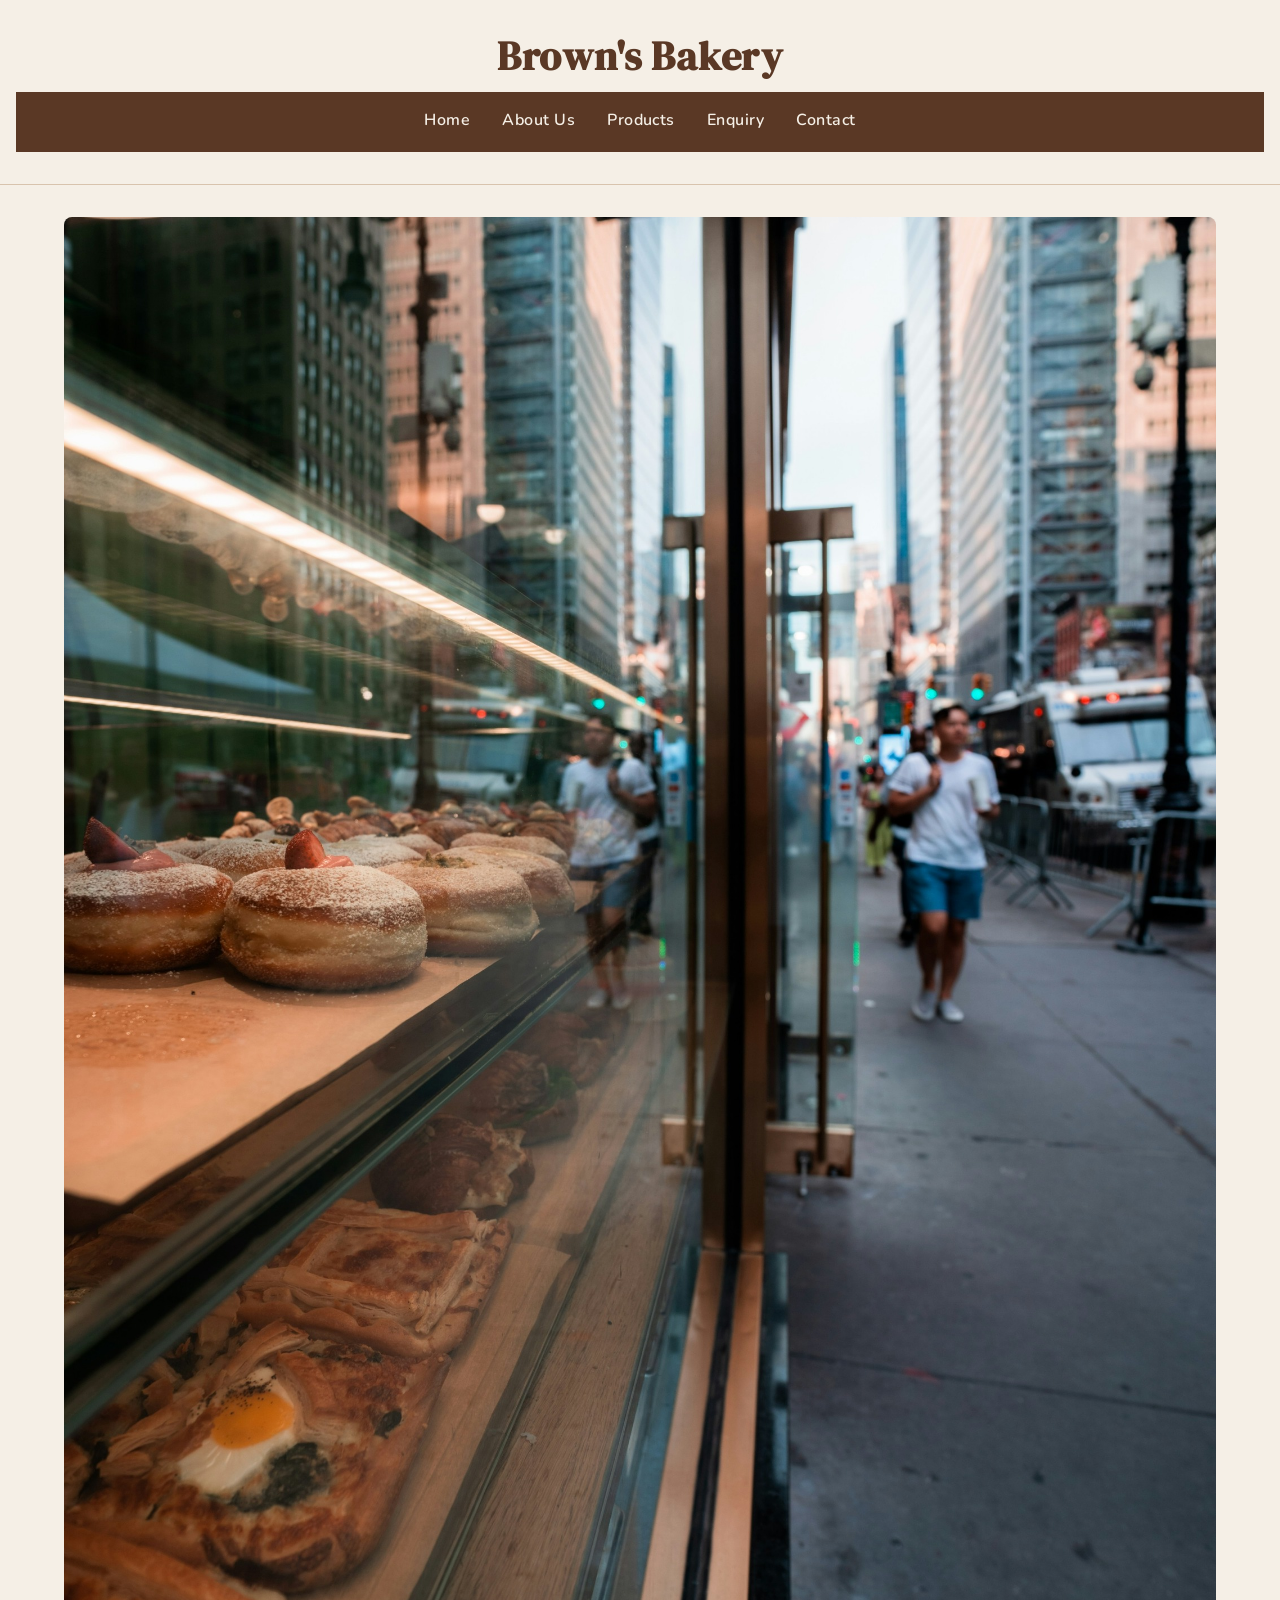
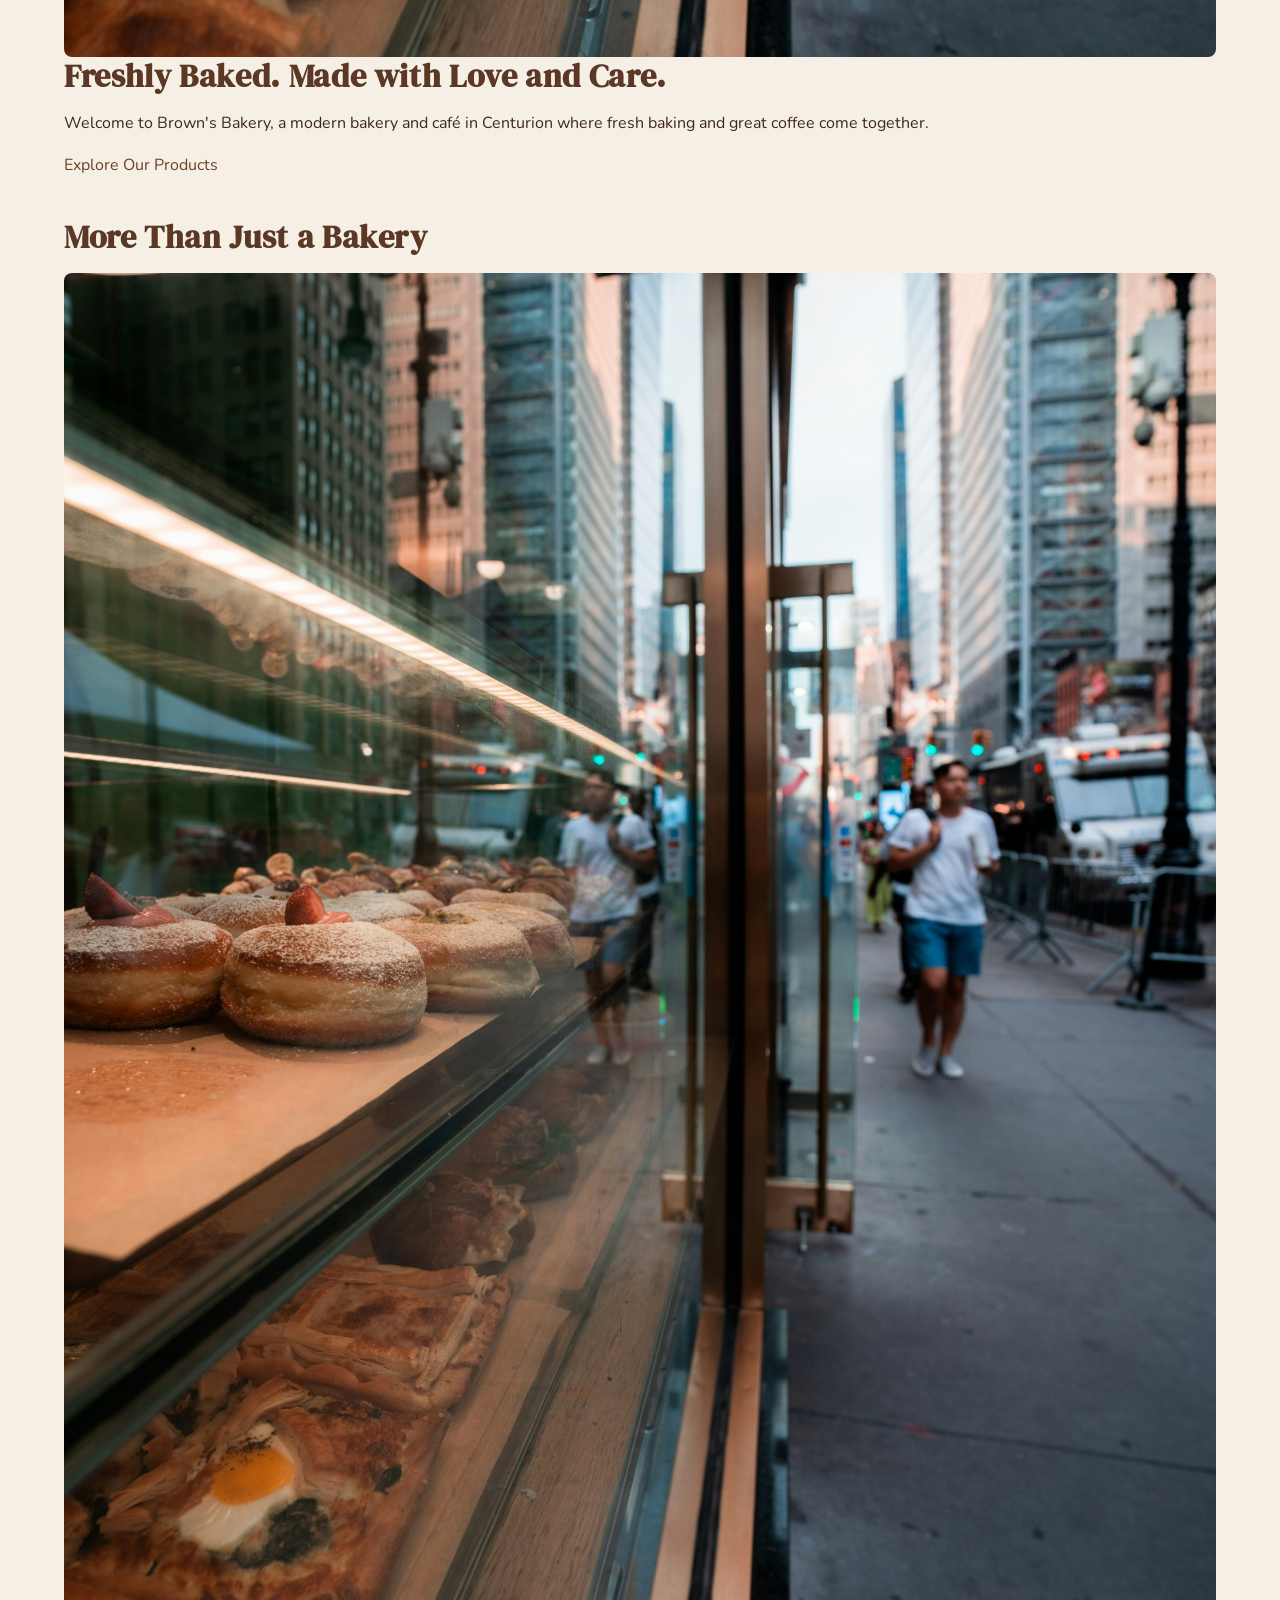
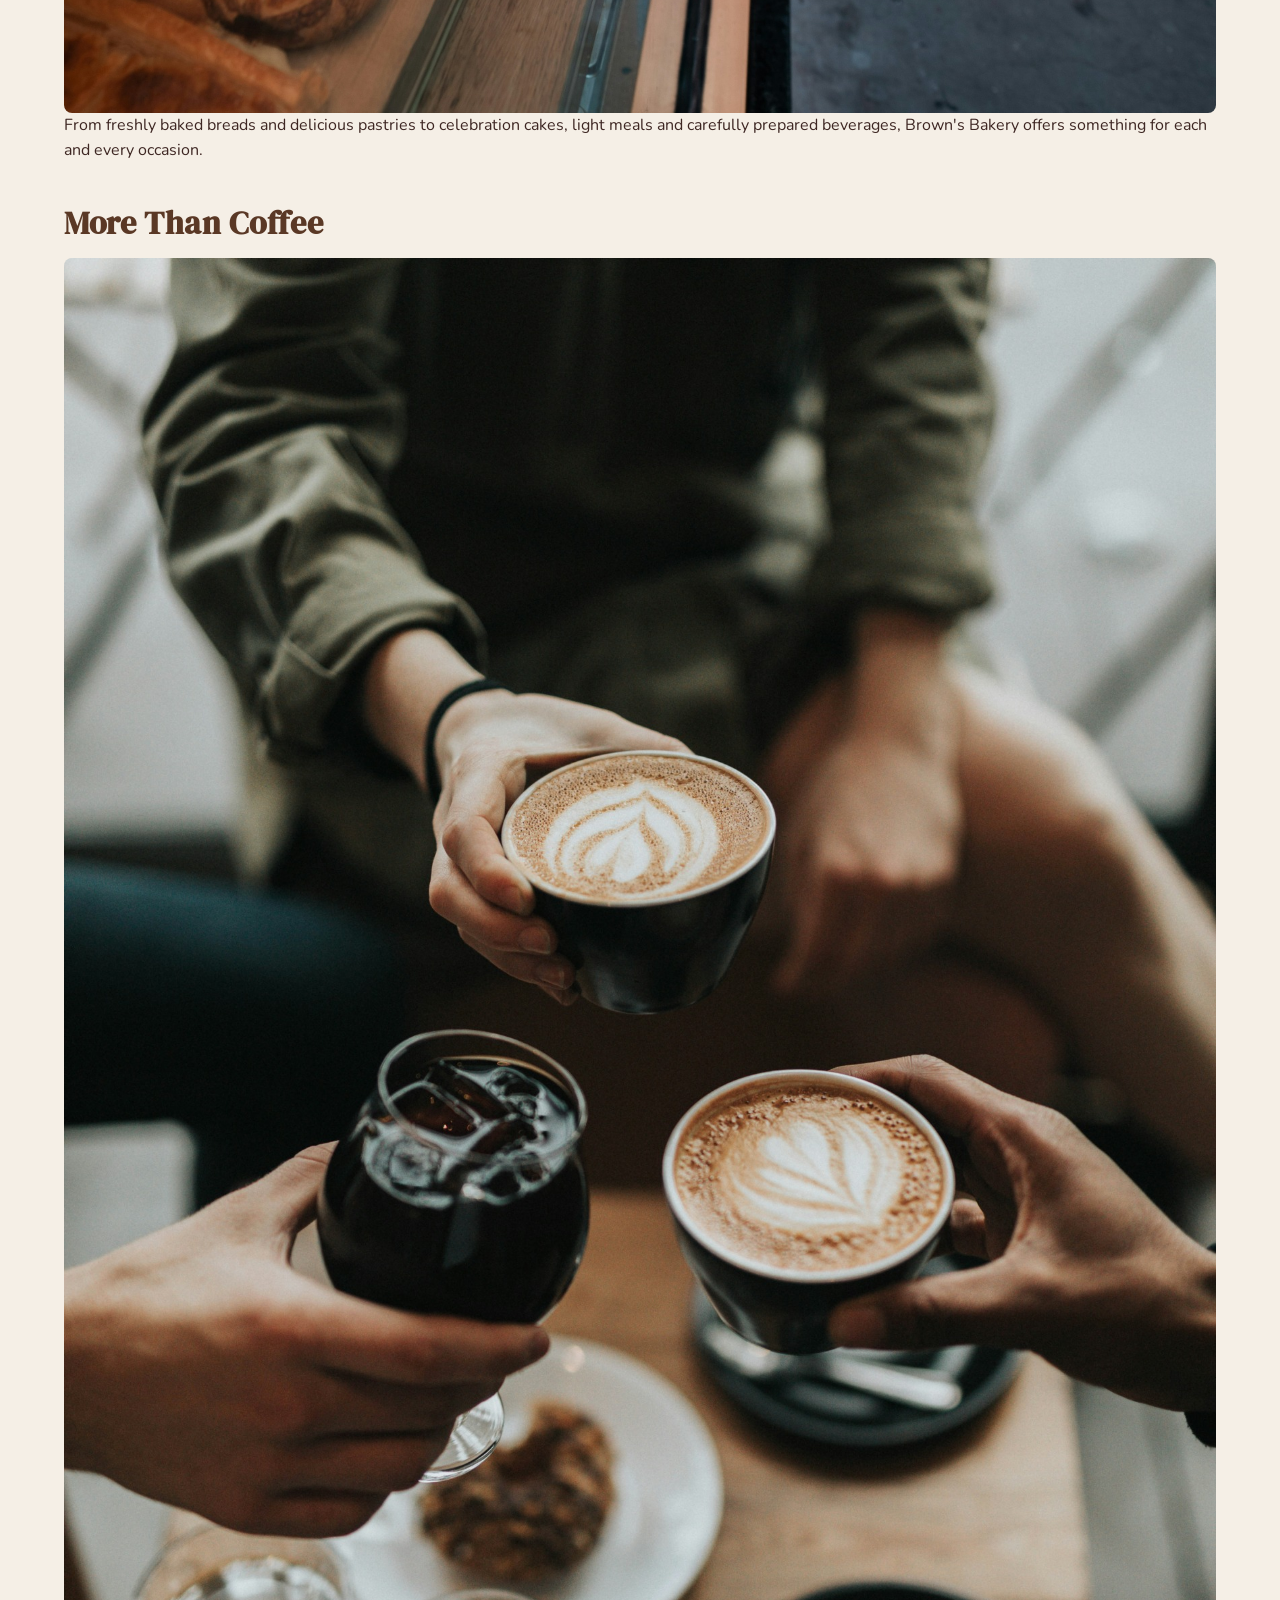
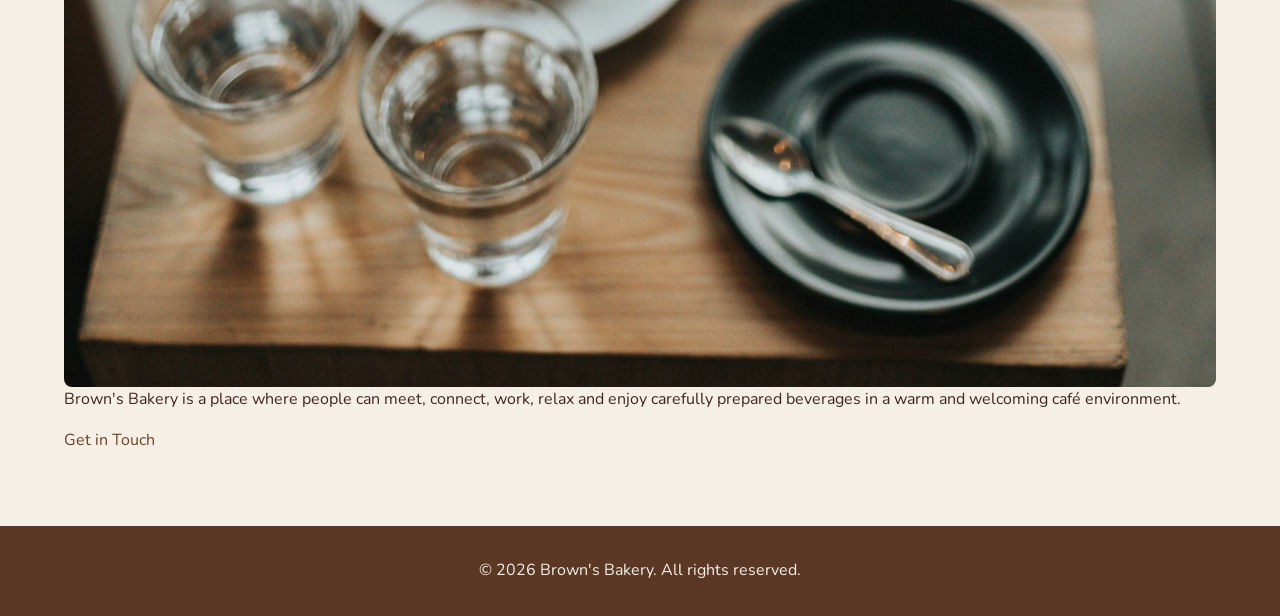
<file: index.html>
<!DOCTYPE html>
<html lang="en">

<head>
    <!-- Basic page information -->
    <meta charset="UTF-8">
    <meta name="viewport" content="width=device-width, initial-scale=1.0">

    <!-- SEO information -->
    <meta name="description" content="Visit Brown's Bakery in Centurion for freshly baked bread, pastries, celebration cakes, delicious coffee and a welcoming café experience.">

    <meta name="keywords" content="Brown's Bakery, bakery in Centurion, fresh bread, pastries, celebration cakes, coffee, café, baked goods">

    <meta name="author" content="Brown's Bakery">

    <meta name="robots" content="index, follow">

    <!-- Page title -->
    <title>Brown's Bakery | Fresh Bakery and Café in Centurion</title>

    <!-- Stylesheet -->
    <link rel="stylesheet" href="css_assets/style.css">
</head>

<body>

    <!-- Header section -->
    <header>

        <h1>Brown's Bakery</h1>

        <!-- Navigation menu -->
        <nav aria-label="Main navigation">
            <a href="index.html">Home</a>
            <a href="about.html">About Us</a>
            <a href="products.html">Products</a>
            <a href="enquiry.html">Enquiry</a>
            <a href="contact.html">Contact</a>
        </nav>

    </header>


    <!-- Main website content -->
    <main>

        <!-- Welcome / Hero section -->
        <section>

            <img
                src="_images/bakery-exterior.jpeg"
                alt="Exterior of Brown's Bakery, showcasing its welcoming bakery and café environment"
            >

            <h2>Freshly Baked. Made with Love and Care.</h2>

            <p>
                Welcome to Brown's Bakery, a modern bakery and café
                in Centurion where fresh baking and great coffee come together.
            </p>

            <a href="products.html">Explore Our Products</a>

        </section>


        <!-- Introduction section -->
        <section>

            <h2>More Than Just a Bakery</h2>

            <img
                src="_images/bakery-exterior.jpeg"
                alt="Brown's Bakery welcoming exterior"
            >

            <p>
                From freshly baked breads and delicious pastries to celebration
                cakes, light meals and carefully prepared beverages, Brown's Bakery
                offers something for each and every occasion.
            </p>

        </section>


        <!-- Café experience section -->
        <section>

            <h2>More Than Coffee</h2>

            <img
                src="_images/coffee-community.jpeg"
                alt="Customers enjoying coffee and spending time together in a welcoming café"
            >

            <p>
                Brown's Bakery is a place where people can meet, connect, work,
                relax and enjoy carefully prepared beverages in a warm and
                welcoming café environment.
            </p>

            <a href="contact.html">Get in Touch</a>

        </section>

    </main>


    <!-- Footer -->
    <footer>

        <p>&copy; 2026 Brown's Bakery. All rights reserved.</p>

    </footer>

</body>
</html>
</file>
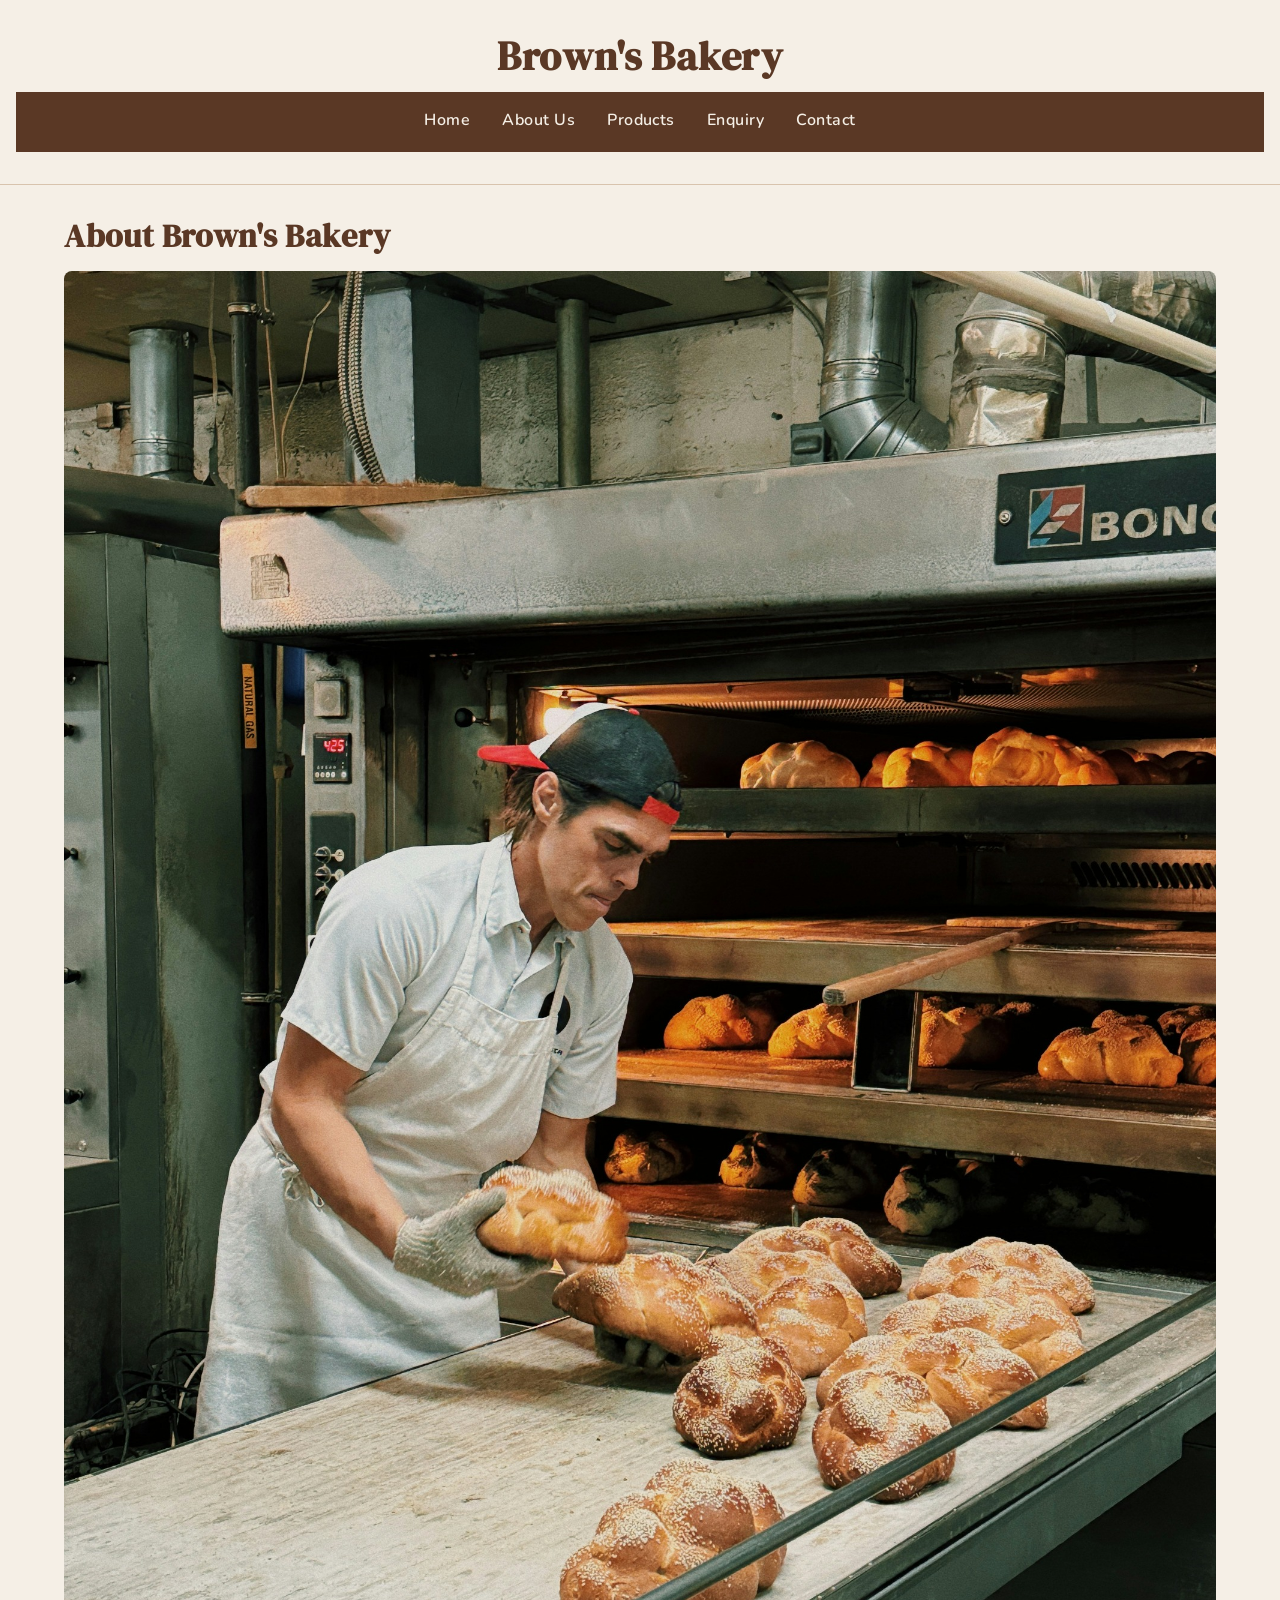
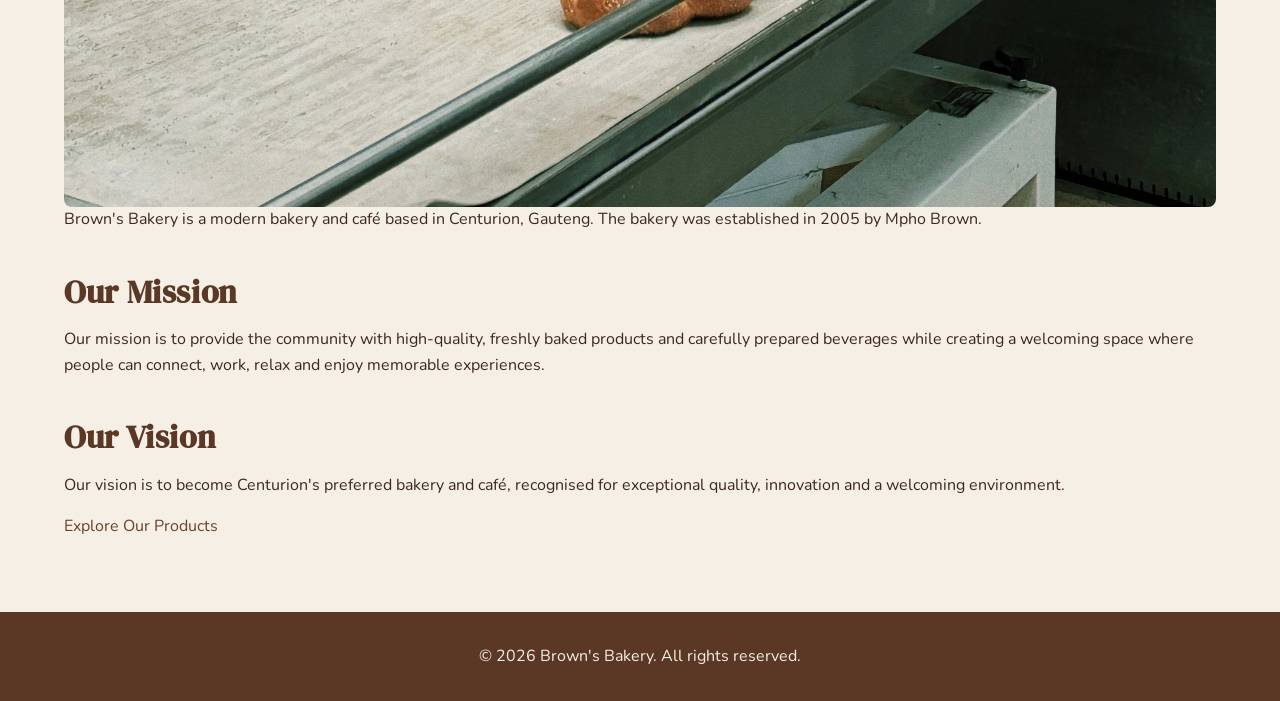
<file: about.html>
<!DOCTYPE html>
<html lang="en">

<head>
    <!-- Basic page information -->
    <meta charset="UTF-8">
    <meta name="viewport" content="width=device-width, initial-scale=1.0">

    <!-- SEO information -->
    <meta name="description" content="Learn about Brown's Bakery, a Centurion bakery and café established in 2005, and discover our mission, vision and commitment to quality.">

    <meta name="keywords" content="Brown's Bakery, about Brown's Bakery, Centurion bakery, Gauteng café, bakery history, freshly baked products">

    <meta name="author" content="Brown's Bakery">

    <meta name="robots" content="index, follow">

    <!-- Page title -->
    <title>About Us | Brown's Bakery in Centurion</title>

    <!-- Stylesheet -->
    <link rel="stylesheet" href="css_assets/style.css">
</head>

<body>

    <!-- Header and navigation -->
    <header>

        <h1>Brown's Bakery</h1>

        <nav aria-label="Main navigation">
            <a href="index.html">Home</a>
            <a href="about.html">About Us</a>
            <a href="products.html">Products</a>
            <a href="enquiry.html">Enquiry</a>
            <a href="contact.html">Contact</a>
        </nav>

    </header>


    <!-- Main content -->
    <main>

        <!-- About the bakery -->
        <section>

            <h2>About Brown's Bakery</h2>

            <img
                src="_images/baker-at-work.jpeg"
                alt="Baker preparing freshly baked bread in the bakery"
            >

            <p>
                Brown's Bakery is a modern bakery and café based in Centurion,
                Gauteng. The bakery was established in 2005 by Mpho Brown.
            </p>

        </section>


        <!-- Our mission -->
        <section>

            <h2>Our Mission</h2>

            <p>
                Our mission is to provide the community with high-quality,
                freshly baked products and carefully prepared beverages while
                creating a welcoming space where people can connect, work,
                relax and enjoy memorable experiences.
            </p>

        </section>


        <!-- Our vision -->
        <section>

            <h2>Our Vision</h2>

            <p>
                Our vision is to become Centurion's preferred bakery and café,
                recognised for exceptional quality, innovation and a welcoming
                environment.
            </p>

            <a href="products.html">Explore Our Products</a>

        </section>

    </main>


    <!-- Footer -->
    <footer>

        <p>&copy; 2026 Brown's Bakery. All rights reserved.</p>

    </footer>

</body>
</html>
</file>
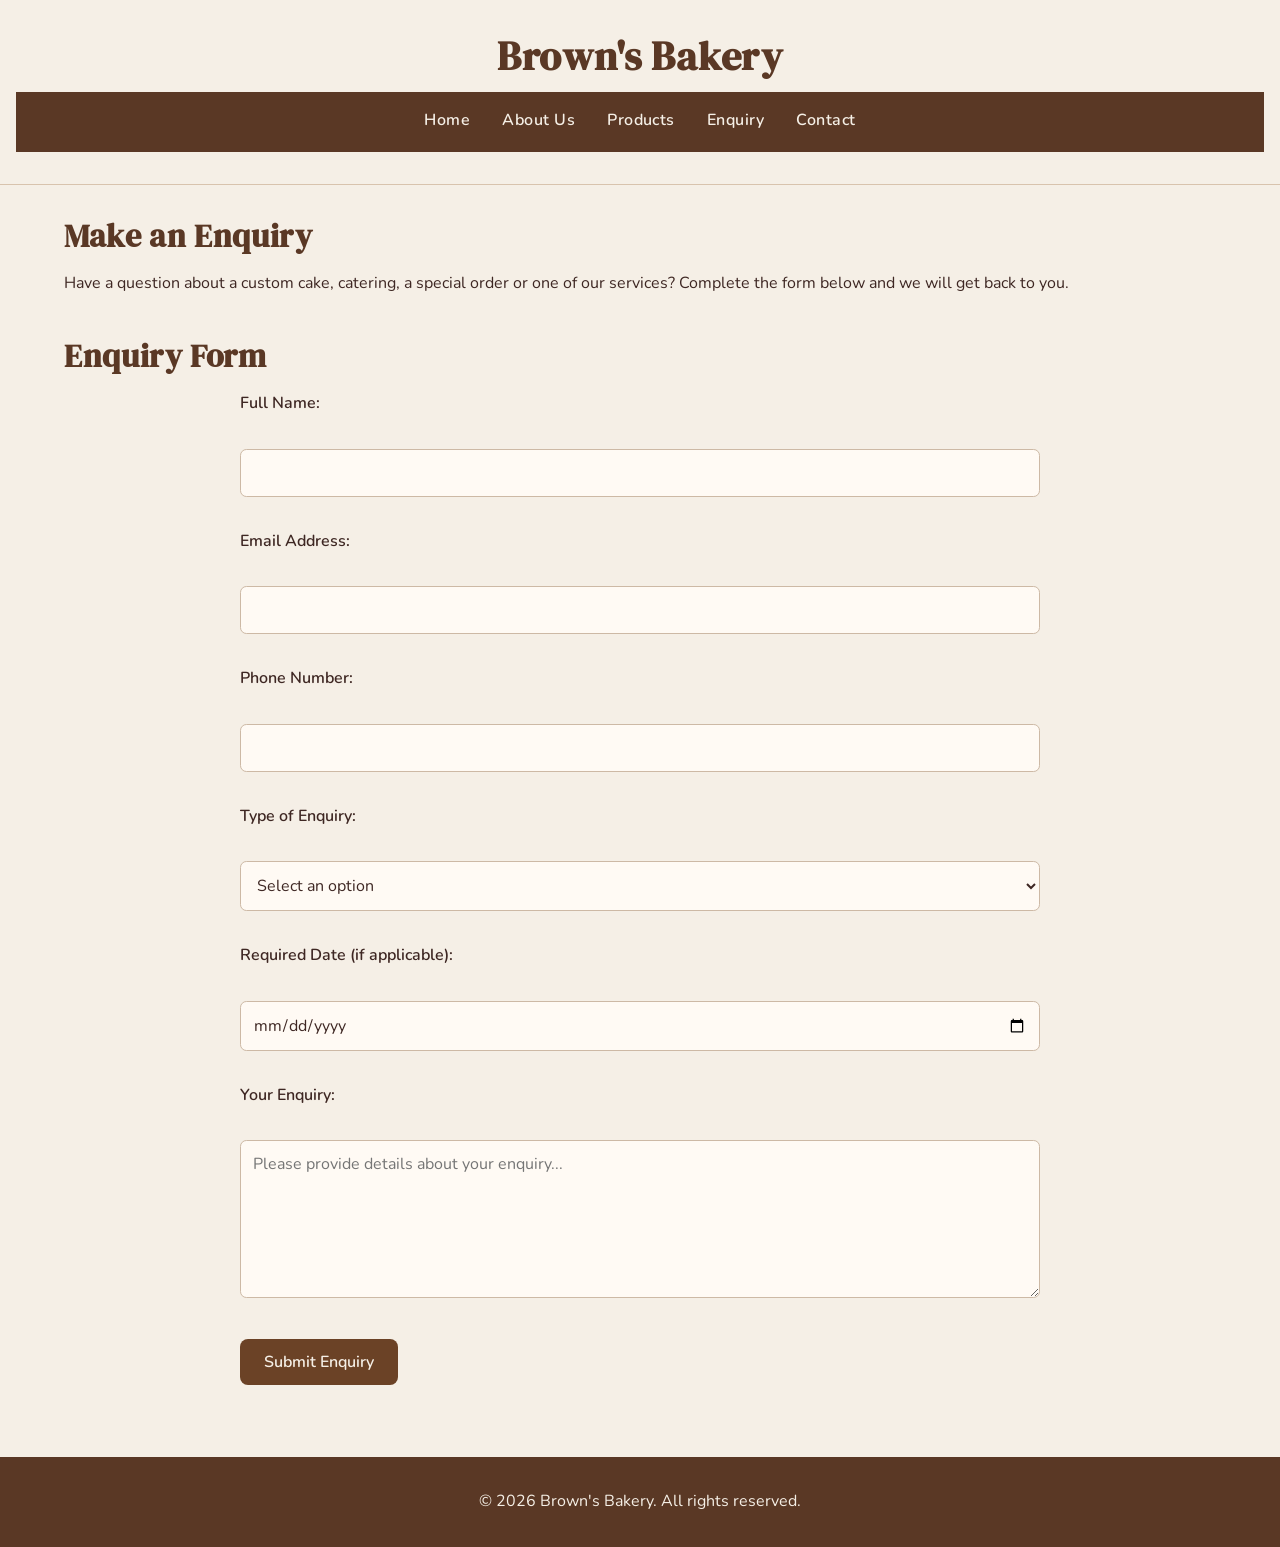
<file: enquiry.html>
<!DOCTYPE html>
<html lang="en">

<head>
    <!-- Basic page information -->
    <meta charset="UTF-8">
    <meta name="viewport" content="width=device-width, initial-scale=1.0">

    <!-- SEO information -->
    <meta name="description" content="Submit an enquiry to Brown's Bakery in Centurion about custom cakes, catering, special orders, products, sponsorship and volunteering.">

    <meta name="keywords" content="Brown's Bakery, bakery enquiries, custom cakes Centurion, catering, special orders, bakery products, sponsorship, volunteering">

    <meta name="author" content="Brown's Bakery">

    <meta name="robots" content="index, follow">

    <!-- Page title -->
    <title>Make an Enquiry | Brown's Bakery in Centurion</title>

    <!-- Stylesheet -->
    <link rel="stylesheet" href="css_assets/style.css">
</head>

<body>

    <!-- Header and navigation -->
    <header>

        <h1>Brown's Bakery</h1>

        <nav aria-label="Main navigation">
            <a href="index.html">Home</a>
            <a href="about.html">About Us</a>
            <a href="products.html">Products</a>
            <a href="enquiry.html">Enquiry</a>
            <a href="contact.html">Contact</a>
        </nav>

    </header>


    <!-- Main content -->
    <main>

        <!-- Enquiry introduction -->
        <section>

            <h2>Make an Enquiry</h2>

            <p>
                Have a question about a custom cake, catering, a special order
                or one of our services? Complete the form below and we will
                get back to you.
            </p>

        </section>


        <!-- Enquiry form -->
        <section>

            <h2>Enquiry Form</h2>

            <form id="enquiry-form">

                <p>
                    <label for="name">Full Name:</label><br>

                    <input
                        type="text"
                        id="name"
                        name="name"
                        minlength="2"
                        maxlength="80"
                        autocomplete="name"
                        required>
                </p>

                <p>
                    <label for="email">Email Address:</label><br>

                    <input
                        type="email"
                        id="email"
                        name="email"
                        autocomplete="email"
                        required>
                </p>

                <p>
                    <label for="phone">Phone Number:</label><br>

                    <input
                        type="tel"
                        id="phone"
                        name="phone"
                        pattern="[0-9+() -]{7,20}"
                        title="Enter a valid phone number."
                        autocomplete="tel"
                        required>
                </p>

                <p>
                    <label for="enquiry-type">Type of Enquiry:</label><br>

                    <select id="enquiry-type" name="enquiry-type" required>
                        <option value="">Select an option</option>
                        <option value="Custom Cake">Custom Cake</option>
                        <option value="Catering">Catering</option>
                        <option value="Special Order">Special Order</option>
                        <option value="Product Information">Product Information</option>
                        <option value="Sponsorship">Sponsorship</option>
                        <option value="Volunteering">Volunteering</option>
                        <option value="Other">Other</option>
                    </select>
                </p>

                <p>
                    <label for="event-date">Required Date (if applicable):</label><br>

                    <input
                        type="date"
                        id="event-date"
                        name="event-date">
                </p>

                <p>
                    <label for="message">Your Enquiry:</label><br>

                    <textarea
                        id="message"
                        name="message"
                        rows="6"
                        cols="40"
                        minlength="10"
                        maxlength="1000"
                        placeholder="Please provide details about your enquiry..."
                        required></textarea>
                </p>

                <button type="submit">Submit Enquiry</button>

            </form>

            <p id="enquiry-feedback" role="status"></p>

        </section>

    </main>


    <!-- Footer -->
    <footer>

        <p>&copy; 2026 Brown's Bakery. All rights reserved.</p>

    </footer>


    <!-- Enquiry form JavaScript -->
    <script>

        const enquiryForm = document.getElementById("enquiry-form");
        const eventDate = document.getElementById("event-date");

        // Prevent visitors from selecting a date in the past
        const today = new Date();
        const year = today.getFullYear();
        const month = String(today.getMonth() + 1).padStart(2, "0");
        const day = String(today.getDate()).padStart(2, "0");

        eventDate.min = year + "-" + month + "-" + day;


        // Enquiry form submission
        enquiryForm.addEventListener("submit", function (event) {

            event.preventDefault();

            if (!enquiryForm.checkValidity()) {
                enquiryForm.reportValidity();
                return;
            }

            const name = document.getElementById("name").value.trim();
            const email = document.getElementById("email").value.trim();
            const phone = document.getElementById("phone").value.trim();
            const enquiryType = document.getElementById("enquiry-type").value;
            const date = eventDate.value || "Not specified";
            const message = document.getElementById("message").value.trim();

            const subject = "Brown's Bakery Enquiry - " + enquiryType;

            const body =
                "Name: " + name + "\n" +
                "Email: " + email + "\n" +
                "Phone: " + phone + "\n" +
                "Enquiry Type: " + enquiryType + "\n" +
                "Required Date: " + date + "\n\n" +
                "Enquiry Details:\n" + message;

            const gmailURL =
                "https://mail.google.com/mail/?view=cm&fs=1" +
                "&to=" + encodeURIComponent("info@brownsbakery.co.za") +
                "&su=" + encodeURIComponent(subject) +
                "&body=" + encodeURIComponent(body);

            document.getElementById("enquiry-feedback").textContent =
                "Gmail is opening with your enquiry ready to send.";

            window.open(gmailURL, "_blank");

        });

    </script>

</body>
</html>
</file>
<file: css_assets/style.css>
@import url('https://fonts.googleapis.com/css2?family=DM+Serif+Display&family=Nunito:wght@400;500;600;700&display=swap');

/* ==========================================
   1. GENERAL STYLES AND CSS RESET
========================================== */

* {
    margin: 0;
    padding: 0;
    box-sizing: border-box;
}

html {
    font-size: 16px;
    scroll-behavior: smooth;
}

body {
    font-family: 'Nunito', sans-serif;
    font-size: 1rem;
    line-height: 1.6;
    color: #3e2723;
    background-color: #f5efe6;
}

/* ==========================================
   2. HEADINGS
========================================== */

h1,
h2,
h3 {
    font-family: 'DM Serif Display', serif;
    color: #5a3825;
    line-height: 1.2;
    letter-spacing: 0.02em;
}

h1 {
    font-size: 2.5rem;
}

h2 {
    font-size: 2rem;
}

h3 {
    font-size: 1.5rem;
}

p {
    margin-bottom: 1rem;
}

/* ==========================================
   3. HEADER AND NAVIGATION
========================================== */

header {
    background-color: #f5efe6;
    padding: 2rem 1rem;
    text-align: center;
    border-bottom: 1px solid #d8c3ad;
}

header h1 {
    margin-bottom: 0.75rem;
}

nav {
    background-color: #5a3825;
    padding: 1rem;
    display: flex;
    justify-content: center;
    align-items: center;
    flex-wrap: wrap;
    gap: 2rem;
}

nav a {
    color: #f5efe6;
    font-weight: 600;
    letter-spacing: 0.03em;
    text-decoration: none;
    border-bottom: 2px solid transparent;
    transition: color 0.3s ease, border-color 0.3s ease;
}

nav a:hover {
    color: #e6c9a8;
    text-decoration: none;
    border-bottom-color: #e6c9a8;
}

nav a:active {
    color: #e6c9a8;
}

nav a:focus {
    outline: 2px solid #e6c9a8;
    outline-offset: 4px;
}

/* ==========================================
   4. MAIN CONTENT AND SECTIONS
========================================== */

main {
    width: 90%;
    max-width: 1200px;
    margin: 0 auto;
    padding: 2rem 0;
}

section {
    margin-bottom: 2.5rem;
    animation: fadeIn 0.6s ease;
}

section h2 {
    margin-bottom: 1rem;
}

/* ==========================================
   5. LINKS
========================================== */

a {
    color: #6b4226;
    text-decoration: none;
    transition: color 0.3s ease;
}

a:hover {
    color: #a66a3f;
    text-decoration: underline;
}

a:focus {
    outline: 2px solid #a66a3f;
    outline-offset: 2px;
}

/* ==========================================
   6. IMAGES
========================================== */

img {
    max-width: 100%;
    height: auto;
    display: block;
    border-radius: 0.5rem;
}

iframe {
    max-width: 100%;
}

/* ==========================================
   7. BUTTONS
========================================== */

button,
input[type="submit"] {
    background-color: #6b4226;
    color: #f5efe6;
    border: none;
    padding: 0.75rem 1.5rem;
    border-radius: 0.5rem;
    font-family: 'Nunito', sans-serif;
    font-size: 1rem;
    font-weight: 600;
    cursor: pointer;
    transition: background-color 0.3s ease, transform 0.2s ease;
}

button:hover,
input[type="submit"]:hover {
    background-color: #a66a3f;
    transform: translateY(-2px);
}

button:focus,
input[type="submit"]:focus {
    outline: 2px solid #d8c3ad;
    outline-offset: 2px;
}

/* ==========================================
   8. FORMS
========================================== */

form {
    width: 100%;
    max-width: 800px;
    margin: 0 auto;
}

label {
    display: block;
    margin-bottom: 0.4rem;
    font-weight: 600;
}

input,
select,
textarea {
    width: 100%;
    padding: 0.75rem;
    margin-bottom: 1rem;
    border: 1px solid #cdb9a5;
    border-radius: 0.4rem;
    background-color: #fffaf4;
    color: #3e2723;
    font-family: 'Nunito', sans-serif;
    font-size: 1rem;
}

input:focus,
select:focus,
textarea:focus {
    outline: 2px solid #a66a3f;
    outline-offset: 1px;
}

textarea {
    resize: vertical;
}

/* ==========================================
   9. CONTENT CARDS
========================================== */

.card,
.product-item {
    background-color: #fffaf4;
    padding: 1.5rem;
    border: 1px solid #d8c3ad;
    border-radius: 0.75rem;
    box-shadow: 0 4px 10px rgba(90, 56, 37, 0.08);
    transition: box-shadow 0.3s ease, transform 0.3s ease;
}

.card:hover,
.product-item:hover {
    box-shadow: 0 8px 18px rgba(90, 56, 37, 0.14);
    transform: translateY(-3px);
}

.product-item img {
    width: 100%;
    margin: 1rem 0;
    border-radius: 0.5rem;
}

/* ==========================================
   10. PRODUCT SEARCH
========================================== */

#product-search {
    max-width: 600px;
    display: block;
    margin: 1rem auto 2rem;
}

/* ==========================================
   11. IMAGE GALLERY LIGHTBOX
========================================== */

.lightbox-image {
    cursor: pointer;
    transition: transform 0.3s ease;
}

.lightbox-image:hover {
    transform: scale(1.03);
}

#image-lightbox {
    display: none;
    position: fixed;
    z-index: 9999;
    top: 0;
    left: 0;
    width: 100%;
    height: 100%;
    background: rgba(0, 0, 0, 0.9);
    justify-content: center;
    align-items: center;
    padding: 20px;
}

#lightbox-display {
    max-width: 90%;
    max-height: 85%;
    object-fit: contain;
    border-radius: 8px;
}

#lightbox-close {
    position: absolute;
    top: 20px;
    right: 35px;
    color: white;
    background: none;
    border: none;
    font-size: 40px;
    cursor: pointer;
    width: auto;
    padding: 0.25rem 0.75rem;
}

#lightbox-close:hover {
    color: #ccc;
    background: none;
    transform: none;
}

/* ==========================================
   12. FAQ ACCORDION
========================================== */

.faq-section {
    max-width: 700px;
    width: 90%;
    margin: 40px auto;
    padding: 20px;
    font-size: 0.9rem;
}

.faq-section h2 {
    font-size: 1.3rem;
    text-align: center;
    margin-bottom: 20px;
}

.faq-item {
    margin-bottom: 8px;
    border: 1px solid #d8c3ad;
    border-radius: 6px;
    overflow: hidden;
}

.faq-question {
    width: 100%;
    padding: 12px 15px;
    background: #f5eee8;
    color: #5a3825;
    border: none;
    border-radius: 0;
    text-align: left;
    font-size: 0.9rem;
    cursor: pointer;
    display: flex;
    justify-content: space-between;
    align-items: center;
}

.faq-question:hover {
    background: #eadfd5;
    color: #5a3825;
    transform: none;
}

.faq-question span {
    font-size: 1.2rem;
    font-weight: bold;
    margin-left: 10px;
}

/* The hidden attribute controls whether answers appear */
.faq-answer {
    display: block;
    padding: 10px 15px;
    background: white;
    font-size: 0.85rem;
    line-height: 1.5;
}

.faq-answer[hidden] {
    display: none !important;
}

.faq-answer p {
    margin: 0;
}

/* ==========================================
   13. FOOTER
========================================== */

footer {
    background-color: #5a3825;
    color: #f5efe6;
    text-align: center;
    padding: 2rem 1rem;
}

footer p {
    margin-bottom: 0;
}

footer a {
    color: #e6c9a8;
}

footer a:hover {
    color: #ffffff;
}

/* ==========================================
   14. ANIMATIONS
========================================== */

@keyframes fadeIn {
    from {
        opacity: 0;
        transform: translateY(10px);
    }

    to {
        opacity: 1;
        transform: translateY(0);
    }
}

/* ==========================================
   15. TABLET RESPONSIVE DESIGN
========================================== */

@media (max-width: 900px) {

    main {
        width: 92%;
    }

    nav {
        gap: 1.25rem;
    }

    h1 {
        font-size: 2.25rem;
    }

    h2 {
        font-size: 1.8rem;
    }

}

/* ==========================================
   16. MOBILE RESPONSIVE DESIGN
========================================== */

@media (max-width: 600px) {

    body {
        font-size: 0.95rem;
    }

    main {
        width: 94%;
        padding: 1.5rem 0;
    }

    header {
        padding: 1.5rem 1rem;
    }

    h1 {
        font-size: 2rem;
    }

    h2 {
        font-size: 1.6rem;
    }

    h3 {
        font-size: 1.3rem;
    }

    nav {
        flex-direction: column;
        gap: 0.75rem;
        padding: 0.75rem;
    }

    nav a {
        display: block;
        padding: 0.25rem;
    }

    section {
        margin-bottom: 2rem;
    }

    button,
    input[type="submit"] {
        width: 100%;
    }

    .faq-section {
        width: 100%;
        padding: 10px;
    }

    #lightbox-close {
        width: auto;
        right: 15px;
        top: 10px;
    }

}

/* ==========================================
   17. SMALL MOBILE DEVICES
========================================== */

@media (max-width: 400px) {

    body {
        font-size: 0.9rem;
    }

    h1 {
        font-size: 1.8rem;
    }

    h2 {
        font-size: 1.5rem;
    }

    main {
        width: 95%;
    }

    .card,
    .product-item {
        padding: 1rem;
    }

}

/* ==========================================
   18. ACCESSIBILITY
========================================== */

@media (prefers-reduced-motion: reduce) {

    html {
        scroll-behavior: auto;
    }

    *,
    *::before,
    *::after {
        animation-duration: 0.01ms !important;
        transition-duration: 0.01ms !important;
    }

}
</file>
